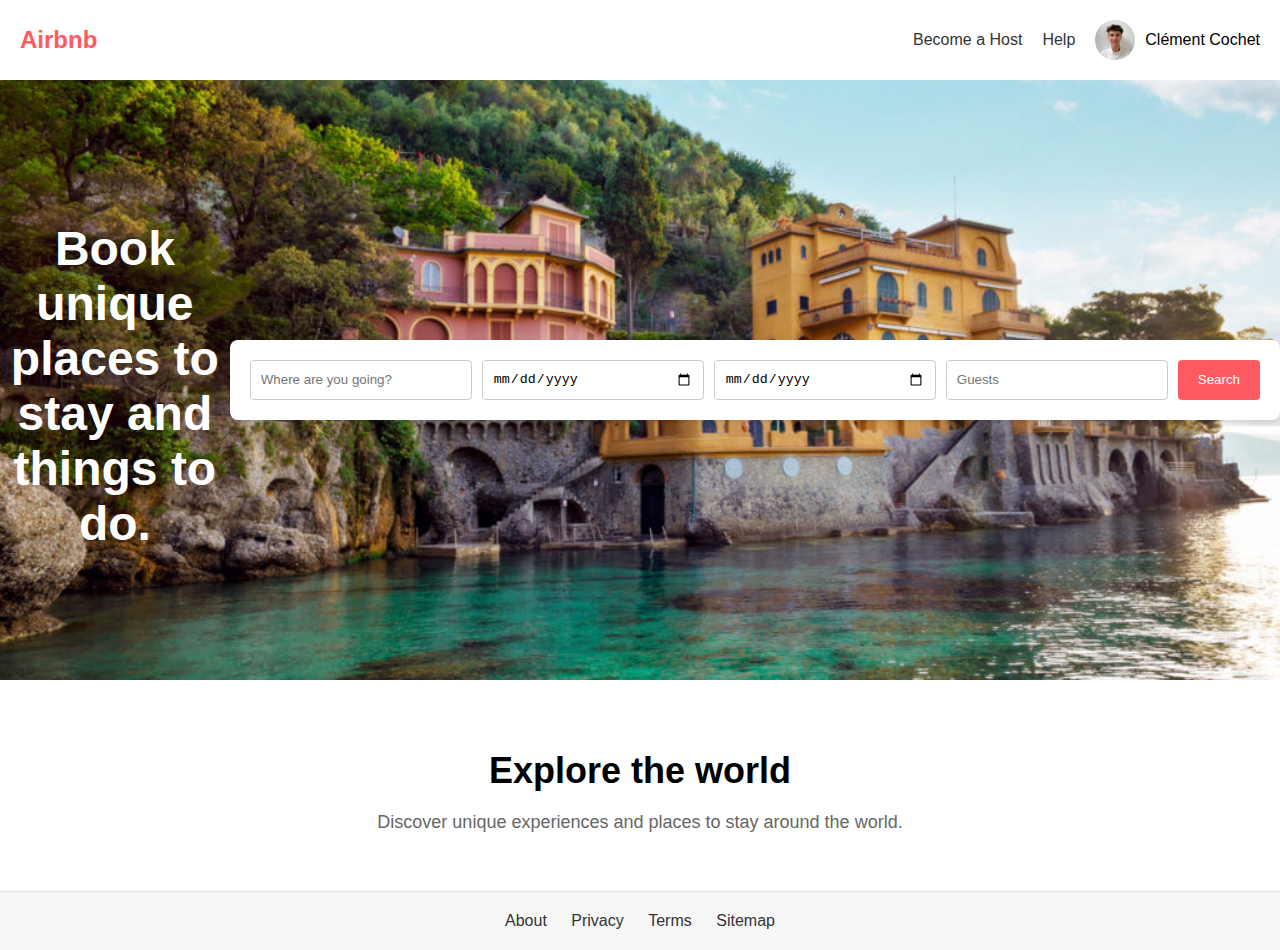
<file: index.html>
<!DOCTYPE html>

<html>

<head>

    <meta charset="UTF-8">
    <meta name="viewport">
    <title>Airbnb Clone</title>
    <link rel="stylesheet" href="css/style.css">
    <link rel="stylesheet" href="css/components/banner.css">
    <link rel="stylesheet" href="css/components/button.css">
    <link rel="stylesheet" href="css/components/avatar.css">

</head>


<body>

    <header>

        <div class="logo">Airbnb</div>
        <nav>
            <a href="#">Become a Host</a>
            <a href="#">Help</a>
            <div class="user-profile">
                <img src="images/pp.jpg" alt="User Avatar" class="avatar">
                <span>Clément Cochet</span>
            </div>
        </nav>
    </header>

    <div class="hero-banner">
        <h1>Book unique places to stay and things to do.</h1>
        <form action="search-results.html" method="GET" class="search-bar">
            <input type="text" name="location" placeholder="Where are you going?" required>
            <input type="date" name="checkin" placeholder="Check-in" required>
            <input type="date" name="checkout" placeholder="Check-out" required>
            <input type="number" name="guests" placeholder="Guests" required>
            <button type="submit" class="btn">Search</button>
        </form>
    </div>


    <div class="content">
        <h2>Explore the world</h2>
        <p>Discover unique experiences and places to stay around the world.</p>
    </div>

    <footer>
        <a href="#">About</a>
        <a href="#">Privacy</a>
        <a href="#">Terms</a>
        <a href="#">Sitemap</a>
    </footer>

</body>

</html>


<!--Only the front page is coded so hashtags serve as dummy links to the other pages-->
</file>
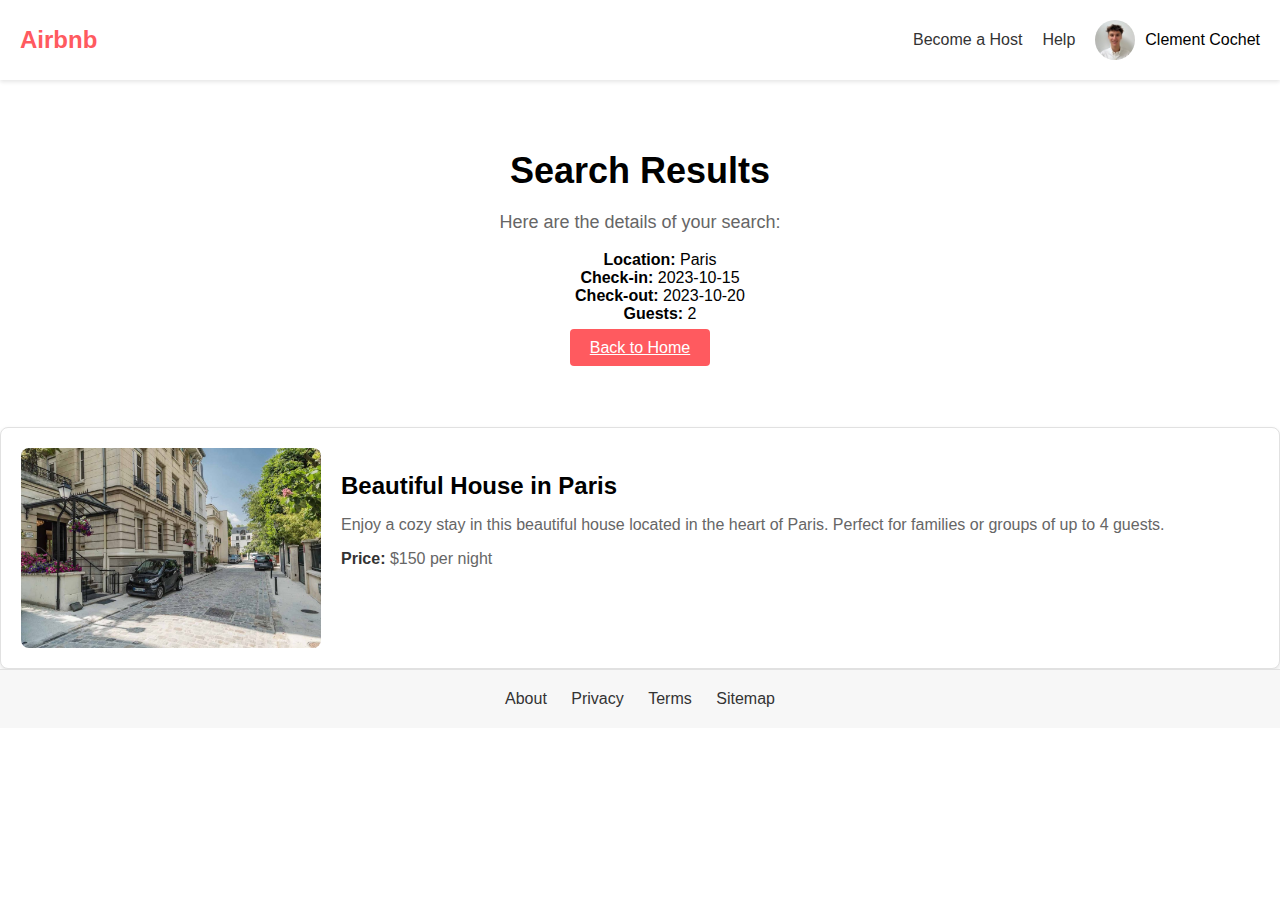
<file: search-results.html>
<!DOCTYPE html>
<html lang="en">
<head>
    <meta charset="UTF-8">
    <meta name="viewport" content="width=device-width, initial-scale=1.0">
    <title>Search Results - Airbnb Clone</title>
    <link rel="stylesheet" href="css/style.css">
    <link rel="stylesheet" href="css/components/button.css">
    <link rel="stylesheet" href="css/components/avatar.css">

</head>
<body>
    
    <header>
        <div class="logo">Airbnb</div>
        <nav>
            <a href="#">Become a Host</a>
            <a href="#">Help</a>
            <div class="user-profile">
                <img src="images/pp.jpg" alt="User Avatar" class="avatar">
                <span>Clement Cochet</span>
            </div>
        </nav>
    </header>

    <div class="content">
        <h2>Search Results</h2>
        <p>Here are the details of your search:</p>
        <ul>
            <li><strong>Location:</strong> Paris</li>
            <li><strong>Check-in:</strong> 2023-10-15</li>
            <li><strong>Check-out:</strong> 2023-10-20</li>
            <li><strong>Guests:</strong> 2</li>
        </ul>
        <a href="index.html" class="btn">Back to Home</a>
    </div>

    <div class="house-listing">
        <img src="images/house.jpg" alt="Beautiful House in Paris" class="house-image">
        <div class="house-details">
            <h3>Beautiful House in Paris</h3>
            <p>Enjoy a cozy stay in this beautiful house located in the heart of Paris. Perfect for families or groups of up to 4 guests.</p>
            <p><strong>Price:</strong> $150 per night</p>
        </div>
    </div>

    <footer>
        <a href="#">About</a>
        <a href="#">Privacy</a>
        <a href="#">Terms</a>
        <a href="#">Sitemap</a>
    </footer>
</body>
</html>
</file>
<file: css/style.css>
body {
    font-family: Arial, sans-serif;
    margin: 0;
    padding: 0;
}

header {
    display: flex;
    justify-content: space-between;
    align-items: center;
    padding: 20px;
    background-color: #ffffff;
    box-shadow: 0 2px 4px rgba(0, 0, 0, 0.1);
}

header .logo {
    font-size: 24px;
    font-weight: bold;
    color: #ff5a5f;
}

header nav {
    display: flex;
    align-items: center;
    gap: 20px; 
}

header nav a {
    text-decoration: none;
    color: #333333;
}

header nav a:hover {
    color: #ff5a5f;
}

.content {
    padding: 40px 20px;
    text-align: center;
}

.content h2 {
    font-size: 36px;
    margin-bottom: 20px;
}

.content p {
    font-size: 18px;
    color: #666666;
}

footer {
    background-color: #f7f7f7;
    padding: 20px;
    text-align: center;
    border-top: 1px solid #e1e1e1;
}

footer a {
    margin: 0 10px;
    text-decoration: none;
    color: #333333;
}

footer a:hover {
    color: #ff5a5f;
}

ul {
  list-style-type: none;
}

.house-listing {
    display: flex;
    align-items: flex-start;
    gap: 20px;
    margin-top: 30px;
    padding: 20px;
    border: 1px solid #e1e1e1;
    border-radius: 8px;
    background-color: #ffffff;
    box-shadow: 0 2px 4px rgba(0, 0, 0, 0.1);
}

.house-image {
    width: 300px;
    height: 200px;
    border-radius: 8px;
    object-fit: cover;
}

.house-details {
    flex: 1;
}

.house-details h3 {
    font-size: 24px;
    margin-bottom: 10px;
}

.house-details p {
    font-size: 16px;
    color: #666666;
    margin-bottom: 10px;
}

.house-details strong {
    color: #333333;
}
</file>
<file: css/components/banner.css>
.hero-banner {
    background-image: url('../../images/banner.jpg');
    background-size: cover;
    background-position: center;
    height: 600px;
    display: flex;
    justify-content: center;
    align-items: center;
    color: #ffffff;
    text-align: center;
}

.hero-banner h1 {
    font-size: 48px;
    margin-bottom: 20px;
}

.search-bar {
    background-color: #ffffff;
    padding: 20px;
    border-radius: 8px;
    box-shadow: 0 2px 4px rgba(0, 0, 0, 0.1);
    display: flex;
    gap: 10px;
}

.search-bar input {
    padding: 10px;
    border: 1px solid #cccccc;
    border-radius: 4px;
    width: 200px;
}
</file>
<file: css/components/button.css>
.btn {
    padding: 10px 20px;
    background-color: #ff5a5f;
    border: none;
    border-radius: 4px;
    color: #ffffff;
    cursor: pointer;
}

.btn:hover {
    background-color: #e04a4f;
}
</file>
<file: css/components/avatar.css>
.avatar {
    width: 40px; 
    height: 40px;
    border-radius: 50%; 
    object-fit: cover; 
    margin-right: 10px; 
}

.user-profile {
    display: flex;
    align-items: center; 
}
</file>
